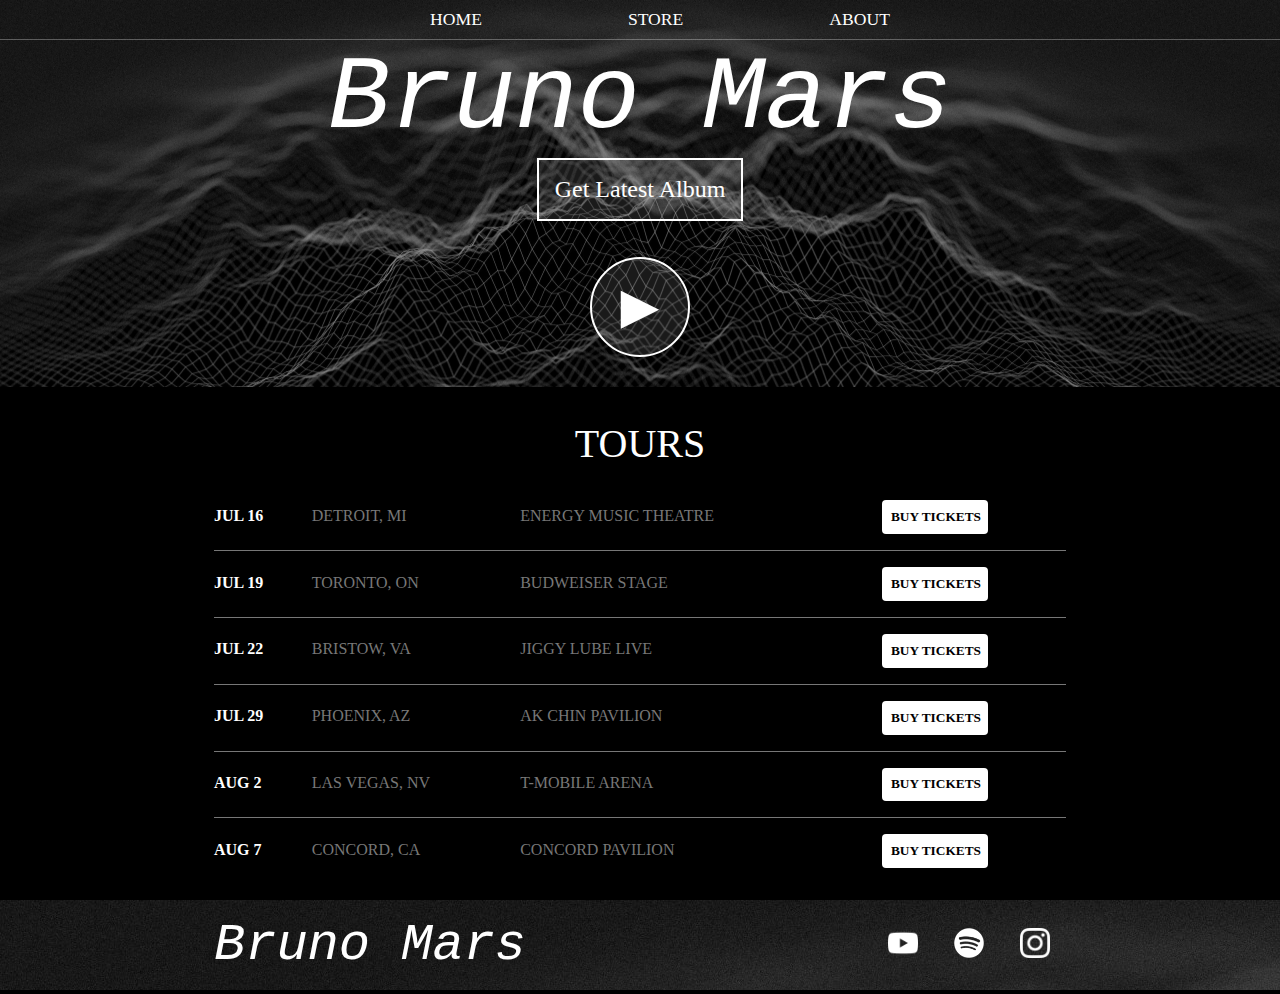
<file: index.html>
<!DOCTYPE html>
<html>

<head>
    <title>Bruno Mars</title>
    <meta name="description" content="This is the description">
    <link rel="stylesheet" href="styles.css">
</head>

<body>
    <header class="main-header">
        <nav class="nav main-nav">
            <ul>
                <li><a href="index.html">HOME</a></li>
                <li><a href="store.html">STORE</a></li>
                <li><a href="about.html">ABOUT</a></li>
            </ul>
        </nav>
        <h1 class="band-name band-name-large">Bruno Mars</h1>
        <div class="container">
        <button class="btn btn-header" type="button">Get Latest Album</button>
        </div>
        <br>
        <br>
        <button class="btn btn-header btn-play" type="button">&#9658;</button>
    </header>
    <section class="content-section container">
        <h2 class="section-header">TOURS</h2>
        <div>
            <div class="tour-row">
                <span class="tour-item tour-date">JUL 16</span>
                <span class="tour-item tour-city">DETROIT, MI</span>
                <span class="tour-item tour-arena">ENERGY MUSIC THEATRE</span>
                <button class="btn tour-item tour-btn btn-primary" type="button">BUY TICKETS</button>
            </div>
            <div class="tour-row">
                <span class="tour-item tour-date">JUL 19</span>
                <span class="tour-item tour-city">TORONTO, ON</span>
                <span class="tour-item tour-arena">BUDWEISER STAGE</span>
                <button class="btn tour-item tour-btn btn-primary" type="button">BUY TICKETS</button>
            </div>
            <div class="tour-row">
                <span class="tour-item tour-date">JUL 22</span>
                <span class="tour-item tour-city">BRISTOW, VA</span>
                <span class="tour-item tour-arena">JIGGY LUBE LIVE</span>
                <button class="btn tour-item tour-btn btn-primary" type="button">BUY TICKETS</button>
            </div>
            <div class="tour-row">
                <span class="tour-item tour-date">JUL 29</span>
                <span class="tour-item tour-city">PHOENIX, AZ</span>
                <span class="tour-item tour-arena">AK CHIN PAVILION</span>
                <button class="btn tour-item tour-btn btn-primary" type="button">BUY TICKETS</button>
            </div>
            <div class="tour-row">
                <span class="tour-item tour-date">AUG 2</span>
                <span class="tour-item tour-city">LAS VEGAS, NV</span>
                <span class="tour-item tour-arena">T-MOBILE ARENA</span>
                <button class="btn tour-item tour-btn btn-primary" type="button">BUY TICKETS</button>
            </div>
            <div class="tour-row">
                <span class="tour-item tour-date">AUG 7</span>
                <span class="tour-item tour-city">CONCORD, CA</span>
                <span class="tour-item tour-arena">CONCORD PAVILION</span>
                <button class="btn tour-item tour-btn btn-primary" type="button">BUY TICKETS</button>
            </div>
        </div>
    </section>
    <footer class="main-footer">
        <div class="container main-footer-container">
            <h3 class="band-name">Bruno Mars</h3>
            <ul class="nav footer-nav"> 
                <li>
                    <a href="https://youtube.com" target="_blank"><img src="Images/youtube.png">
                    </a>
                </li>
                <li>
                    <a href="https://spotify.com" target="_blank"><img src="Images/spotify.png">
                    </a>
                </li>
                <li>
                    <a href="https://instagram.com" target="_blank"><img src="Images/instagram.png">
                    </a>
                </li>
            </ul>
         </div>
    </footer>
</body>
</html>
</file>
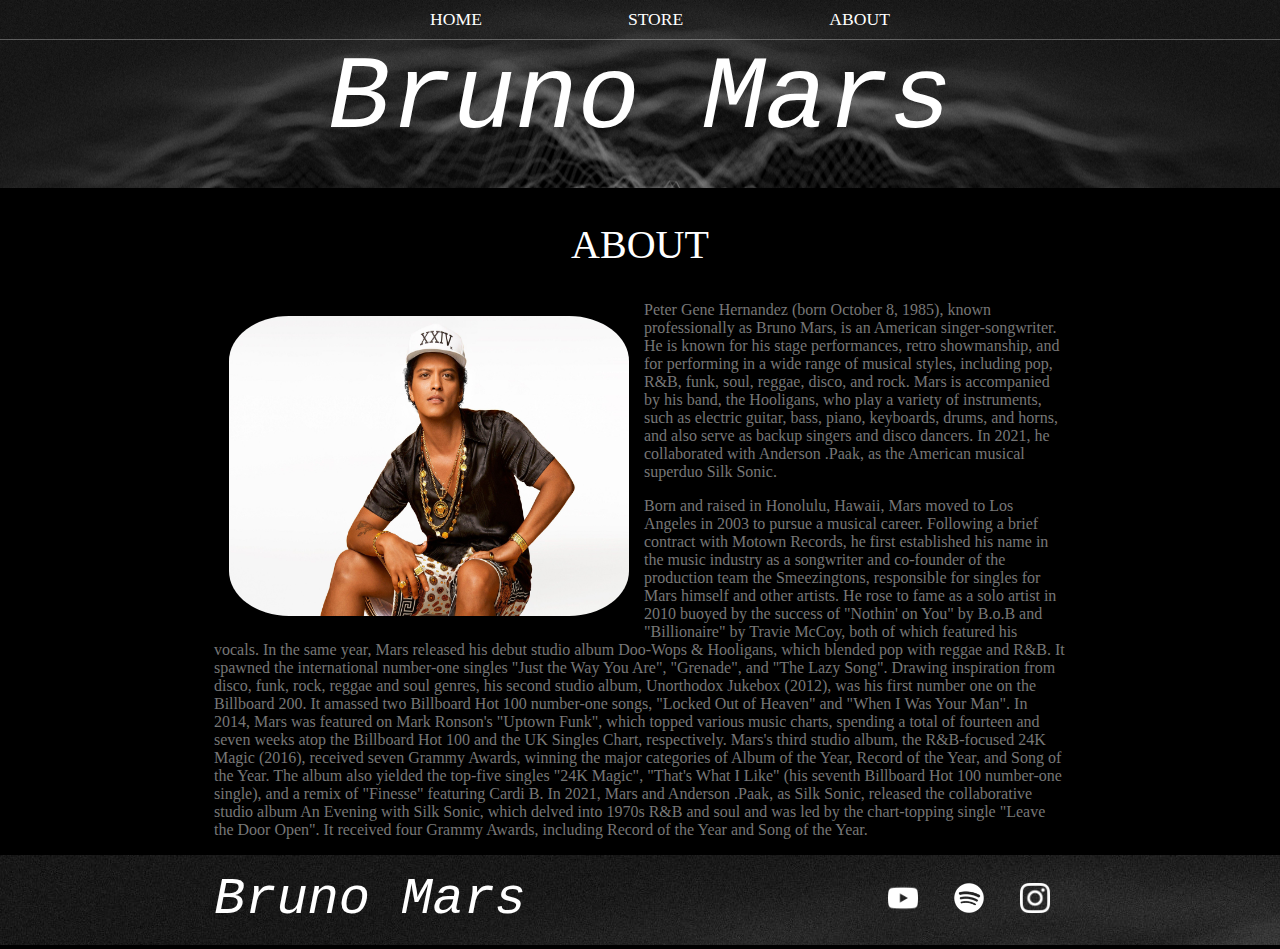
<file: about.html>
<!DOCTYPE html>
<html>

<head>
    <title>Bruno Mars | About </title>
    <meta name="description" content="This is the description">
    <link rel="stylesheet" href="styles.css">
</head>

<body>
    <header class="main-header">
        <nav class="nav main-nav">
            <ul>
                <li><a href="index.html">HOME</a></li>
                <li><a href="store.html">STORE</a></li>
                <li><a href="about.html">ABOUT</a></li>
            </ul>
        </nav>
        <h1 class="band-name band-name-large">Bruno Mars</h1>
    </header>
    <section class="content-section container">
        <h2 class="section-header">ABOUT</h2>
        <img class="about-image-bruno-mars" src="Images/bruno_mars.jpg">
        <p>Peter Gene Hernandez (born October 8, 1985), known professionally as Bruno Mars, is an American
            singer-songwriter. He is known for his stage performances, retro showmanship, and for performing in a wide
            range of musical styles, including pop, R&B, funk, soul, reggae, disco, and rock. Mars is accompanied by his
            band, the Hooligans, who play a variety of instruments, such as electric guitar, bass, piano, keyboards,
            drums, and horns, and also serve as backup singers and disco dancers. In 2021, he collaborated with Anderson
            .Paak, as the American musical superduo Silk Sonic. </p>
        <p>Born and raised in Honolulu, Hawaii, Mars moved to Los Angeles in 2003 to pursue a musical career. Following
            a brief contract with Motown Records, he first established his name in the music industry as a songwriter
            and co-founder of the production team the Smeezingtons, responsible for singles for Mars himself and other
            artists. He rose to fame as a solo artist in 2010 buoyed by the success of "Nothin' on You" by B.o.B and
            "Billionaire" by Travie McCoy, both of which featured his vocals. In the same year, Mars released his debut
            studio album Doo-Wops & Hooligans, which blended pop with reggae and R&B. It spawned the international
            number-one singles "Just the Way You Are", "Grenade", and "The Lazy Song". Drawing inspiration from disco,
            funk, rock, reggae and soul genres, his second studio album, Unorthodox Jukebox (2012), was his first number
            one on the Billboard 200. It amassed two Billboard Hot 100 number-one songs, "Locked Out of Heaven" and
            "When I Was Your Man".

            In 2014, Mars was featured on Mark Ronson's "Uptown Funk", which topped various music charts, spending a
            total of fourteen and seven weeks atop the Billboard Hot 100 and the UK Singles Chart, respectively. Mars's
            third studio album, the R&B-focused 24K Magic (2016), received seven Grammy Awards, winning the major
            categories of Album of the Year, Record of the Year, and Song of the Year. The album also yielded the
            top-five singles "24K Magic", "That's What I Like" (his seventh Billboard Hot 100 number-one single), and a
            remix of "Finesse" featuring Cardi B. In 2021, Mars and Anderson .Paak, as Silk Sonic, released the
            collaborative studio album An Evening with Silk Sonic, which delved into 1970s R&B and soul and was led by
            the chart-topping single "Leave the Door Open". It received four Grammy Awards, including Record of the Year
            and Song of the Year.</p>
    </section>
    <footer class="main-footer">
        <div class="container main-footer-container">
            <h3 class="band-name">Bruno Mars</h3>
            <ul class="nav footer-nav"> 
                <li>
                    <a href="https://youtube.com" target="_blank"><img src="Images/youtube.png">
                    </a>
                </li>
                <li>
                    <a href="https://spotify.com" target="_blank"><img src="Images/spotify.png">
                    </a>
                </li>
                <li>
                    <a href="https://instagram.com" target="_blank"><img src="Images/instagram.png">
                    </a>
                </li>
            </ul>
         </div>
    </footer>
</body>
</html>
</file>
<file: styles.css>
* {
    box-sizing: border-box;
    font-family: Cambria;
    color: #777
}

html, body {
    margin: 0;
    padding: 0;
    background-color: black;
}

.nav ul {
    margin: 0;
}

.nav li {
    display: inline;
}

.nav a {
    display: inline-block;
    padding: .5em;
    color: white;
    text-decoration: none;
}

.main-nav {
    text-align: center;
    font-size: 1.1em;
    font-weight: lighter;
    border-bottom: 1px solid rgba(255, 255, 255, .3);
}

.main-nav li {
    padding: 0 5%;
}

.nav a:hover {
    background-color: rgba(255, 255, 255, .3);
}

.main-header{
        background-image: url(Images/background-header.jpg);
        background-size: cover;
        padding-bottom: 30px;
}

.band-name {
    text-align: center;
    margin: 0;
    font-size: 4em;
    font-family: monospace;
    font-style: italic;
    font-weight: normal;
    color: white;
}

.band-name-large {
    font-size: 8em;
}

.content-section {
    margin: 1em;

}

.container {
    max-width: 900px;
    margin: 0 auto;
    padding: 0 1.5em;

}

.section-header {
    font-weight: normal;
    color: white;
    text-align: center;
    font-size: 2.5em;
}

.about-image-bruno-mars {
    float:left;
    height: 300px;
    width: 400px;
    margin: 15px;
    border-radius: 15%;
}

.main-footer {
    background-image: url(Images/background-header.jpg);
    padding: .25em 0;
}

.main-footer-container {
    display: flex;
    align-items: center;
}

.main-footer-container ul {
    flex-grow: 1;
    text-align: end;

}

.footer-nav li {
    padding: 0 .5em;
}

.footer-nav img {
    height: 30px;
    width: 30px;
}

.btn {
    text-align: center;
    vertical-align: middle;
    padding: .67em;
    cursor: pointer;
}

.btn-header {
    display: block;
    margin: 0 auto;
    color: white;
    border: 2px solid white;
    background-color: rgba(255, 255, 255, .1);
    font-size: 1.5em;
    font-weight: lighter;
}

.btn-header:hover {
    background-color: rgba(255, 255, 255, .3);
}

.btn-play {
    display: block;
    margin: 0 auto;
    color: white;
    font-size: 4em;
    border-radius: 50%;
    padding: 0;
    width: 100px;
    height: 100px;
    font-weight: bold;
}

.tour-row {
    border-bottom: 1px solid #777;
    padding-bottom: 1em;
    margin-bottom: 1em;
}

.tour-row:last-child {
    border-bottom: none;
}

.tour-item {
    display: inline-block;
    padding-right: .5em;
}

.tour-date {
    color: white;
    font-weight: bold;
    width: 11%;
}

.tour-city {
    width: 24%;
}

.tour-arena {
    width: 42%;
}

.tour-btn {
    max-width: 19%;
}

.btn-primary {
    color: black;
    background-color: white;
    border: none;
    border-radius: .3em;
    font-weight: bold;
}

.btn-primary:hover {
    background: rgba(255, 255, 255, .3);
}

.shop-item {
    margin: 30px; 
}

.shop-item-title {
    display: block;
    width: 100%;
    text-align: center;
    font-weight: bold;
    font-size: 1.5em;
    color: white;
    margin-bottom: 15px;
}

.shop-item-image {
    height: 300px;
    width: 300px;
}

.shop-item-details {
    display: flex;
    align-items: center;
    padding: 5px;    
}

.shop-item-price {
    flex-grow: 1;
    color: white;
}

.shop-items {
    display: flex;
    flex-wrap: wrap;
    justify-content: space-around; 
}

.cart-header {
    font-weight: bold;
    font-size: 1.2em;
    color: white;
}

.cart-column {
    display: flex;
    align-items: center;
    border-bottom: 1px solid white;
    margin-right: 1.5em;
    padding-bottom: 10px;
    margin-top: 10px;
}

.cart-row {
    display: flex;  
}

.cart-item {
    width: 45%;
}

.cart-price {
    width: 20%;
    font-size: 1.2em;
    color: white;
}

.cart-quantity {
    width: 35%;
}
 
.cart-item-title {
    color: white;
    margin-left: .5em;
    font-size: 1.2em;
}

.cart-item-image {
    width: 75px;
    height: auto;
    border-radius: 10px;
}

.btn-danger {
    color: white;
    background-color: #EB5757;
    border: none;
    border-radius: .3em;
    font-weight: bold;
}

.btn-danger:hover {
    background-color: #CC4C4C;
}

.cart-quantity-input {
    height: 34px;
    width: 50px;
    border-radius: 5px;
    border: 1px white;
    background-color: #333;
    padding: 0;
    text-align: center;
    font-size: 1.2em;
    margin-right: 25px;
}

.cart-row:last-child {
    border-bottom: 1px solid white;
}

.cart-row:last-child .cart-column {
    border: none;
}

.cart-total {
    text-align: end;
    margin-top: 10px;
    margin-right: 10px;
}

.cart-total-title {
    font-weight: bold;
    font-size: 1.5em;
    color: white;
    margin-right: 20px;
}

.cart-total-price {
    color: white;
    font-size: 1.1em;
}

.btn-purchase {
    display: block;
    margin: 40px auto 80px auto;
    font-size: 1.5em;
}
</file>
